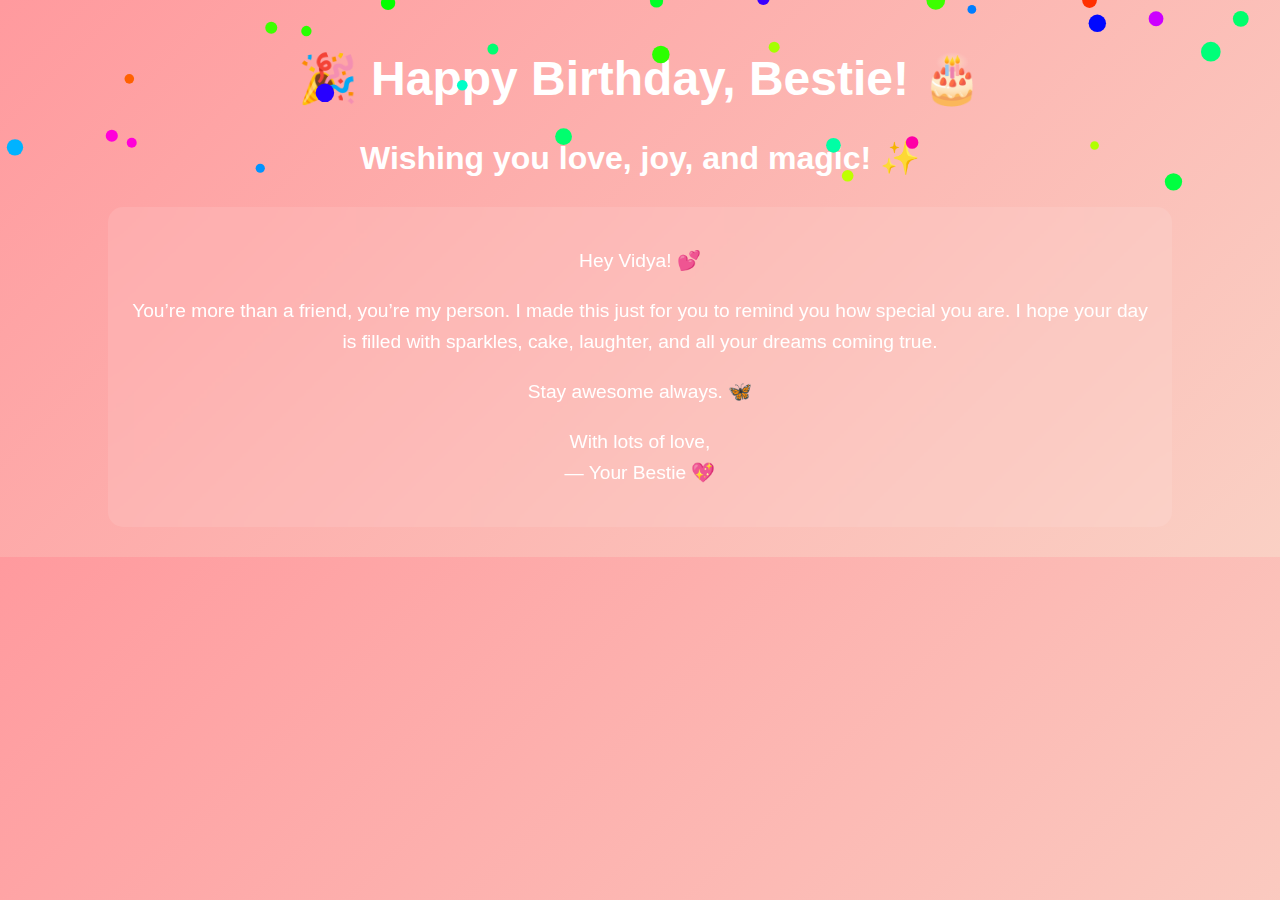
<file: index.html>
<!DOCTYPE html>
<html lang="en">
<head>
  <meta charset="UTF-8" />
  <meta name="viewport" content="width=device-width, initial-scale=1.0"/>
  <title>Happy Birthday Bestie 💖</title>
  <style>
    body {
      margin: 0;
      padding: 0;
      overflow: hidden;
      background: linear-gradient(135deg, #ff9a9e 0%, #fad0c4 100%);
      font-family: 'Comic Sans MS', cursive, sans-serif;
      text-align: center;
      color: #fff;
    }

    h1 {
      margin-top: 50px;
      font-size: 3em;
      animation: glow 2s ease-in-out infinite alternate;
    }

    h2 {
      font-size: 2em;
      margin-top: 20px;
    }

    .message {
      margin: 30px auto;
      max-width: 80%;
      font-size: 1.2em;
      line-height: 1.6;
      background: rgba(255, 255, 255, 0.1);
      padding: 20px;
      border-radius: 15px;
      backdrop-filter: blur(10px);
    }

    @keyframes glow {
      from {
        text-shadow: 0 0 10px #fff, 0 0 20px #ff0080, 0 0 30px #ff0080;
      }
      to {
        text-shadow: 0 0 20px #fff, 0 0 30px #ff66b2, 0 0 40px #ff66b2;
      }
    }

    canvas {
      position: fixed;
      top: 0;
      left: 0;
      pointer-events: none;
      z-index: 9999;
    }

    audio {
      display: none;
    }
  </style>
</head>
<body>
  <canvas id="confetti"></canvas>

  <h1>🎉 Happy Birthday, Bestie! 🎂</h1>
  <h2>Wishing you love, joy, and magic! ✨</h2>

  <div class="message">
    <p>Hey Vidya! 💕</p>
    <p>You’re more than a friend, you’re my person. I made this just for you to remind you how special you are. I hope your day is filled with sparkles, cake, laughter, and all your dreams coming true.</p>
    <p>Stay awesome always. 🦋</p>
    <p>With lots of love,<br>— Your Bestie 💖</p>
  </div>

  <audio autoplay loop>
    <source src="https://www.bensound.com/bensound-music/bensound-sunny.mp3" type="audio/mpeg">
  </audio>

  <script>
    // Confetti Animation
    const canvas = document.getElementById("confetti");
    const ctx = canvas.getContext("2d");
    canvas.width = window.innerWidth;
    canvas.height = window.innerHeight;

    const confetti = [];

    function Confetto() {
      this.x = Math.random() * canvas.width;
      this.y = Math.random() * canvas.height - canvas.height;
      this.r = Math.random() * 6 + 4;
      this.color = `hsl(${Math.random() * 360}, 100%, 50%)`;
      this.speed = Math.random() * 3 + 2;
    }

    for (let i = 0; i < 150; i++) {
      confetti.push(new Confetto());
    }

    function draw() {
      ctx.clearRect(0, 0, canvas.width, canvas.height);
      for (let i = 0; i < confetti.length; i++) {
        const c = confetti[i];
        ctx.beginPath();
        ctx.arc(c.x, c.y, c.r, 0, Math.PI * 2);
        ctx.fillStyle = c.color;
        ctx.fill();
        c.y += c.speed;
        if (c.y > canvas.height) {
          c.y = 0;
          c.x = Math.random() * canvas.width;
        }
      }
      requestAnimationFrame(draw);
    }

    draw();
    window.addEventListener("resize", () => {
      canvas.width = window.innerWidth;
      canvas.height = window.innerHeight;
    });
  </script>
</body>
</html>
</file>
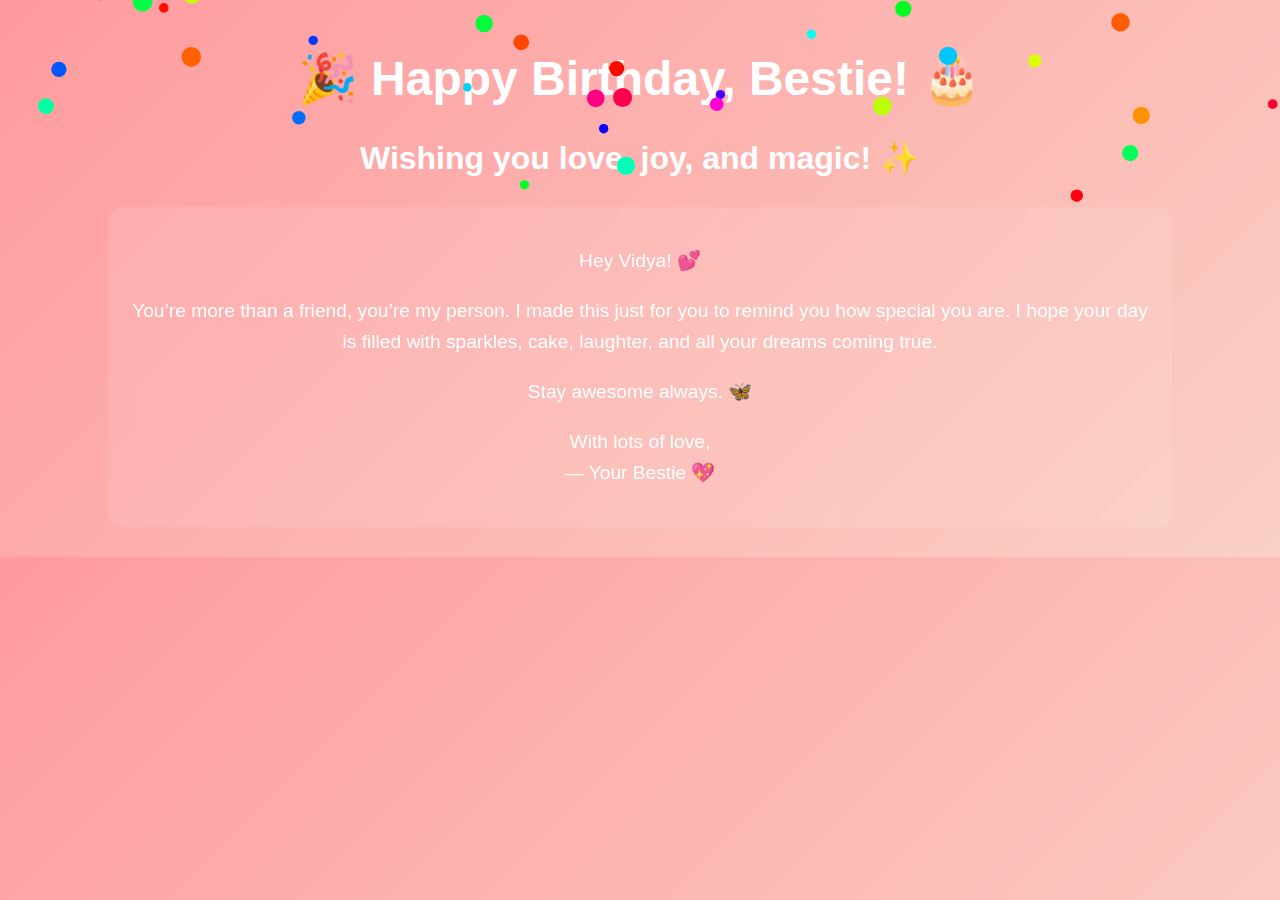
<file: demo.html>
<!DOCTYPE html>
<html lang="en">
<head>
  <meta charset="UTF-8" />
  <meta name="viewport" content="width=device-width, initial-scale=1.0"/>
  <title>Happy Birthday Bestie 💖</title>
  <style>
    body {
      margin: 0;
      padding: 0;
      overflow: hidden;
      background: linear-gradient(135deg, #ff9a9e 0%, #fad0c4 100%);
      font-family: 'Comic Sans MS', cursive, sans-serif;
      text-align: center;
      color: #fff;
    }

    h1 {
      margin-top: 50px;
      font-size: 3em;
      animation: glow 2s ease-in-out infinite alternate;
    }

    h2 {
      font-size: 2em;
      margin-top: 20px;
    }

    .message {
      margin: 30px auto;
      max-width: 80%;
      font-size: 1.2em;
      line-height: 1.6;
      background: rgba(255, 255, 255, 0.1);
      padding: 20px;
      border-radius: 15px;
      backdrop-filter: blur(10px);
    }

    @keyframes glow {
      from {
        text-shadow: 0 0 10px #fff, 0 0 20px #ff0080, 0 0 30px #ff0080;
      }
      to {
        text-shadow: 0 0 20px #fff, 0 0 30px #ff66b2, 0 0 40px #ff66b2;
      }
    }

    canvas {
      position: fixed;
      top: 0;
      left: 0;
      pointer-events: none;
      z-index: 9999;
    }

    audio {
      display: none;
    }
  </style>
</head>
<body>
  <canvas id="confetti"></canvas>

  <h1>🎉 Happy Birthday, Bestie! 🎂</h1>
  <h2>Wishing you love, joy, and magic! ✨</h2>

  <div class="message">
    <p>Hey Vidya! 💕</p>
    <p>You’re more than a friend, you’re my person. I made this just for you to remind you how special you are. I hope your day is filled with sparkles, cake, laughter, and all your dreams coming true.</p>
    <p>Stay awesome always. 🦋</p>
    <p>With lots of love,<br>— Your Bestie 💖</p>
  </div>

  <audio autoplay loop>
    <source src="https://www.bensound.com/bensound-music/bensound-sunny.mp3" type="audio/mpeg">
  </audio>

  <script>
    // Confetti Animation
    const canvas = document.getElementById("confetti");
    const ctx = canvas.getContext("2d");
    canvas.width = window.innerWidth;
    canvas.height = window.innerHeight;

    const confetti = [];

    function Confetto() {
      this.x = Math.random() * canvas.width;
      this.y = Math.random() * canvas.height - canvas.height;
      this.r = Math.random() * 6 + 4;
      this.color = `hsl(${Math.random() * 360}, 100%, 50%)`;
      this.speed = Math.random() * 3 + 2;
    }

    for (let i = 0; i < 150; i++) {
      confetti.push(new Confetto());
    }

    function draw() {
      ctx.clearRect(0, 0, canvas.width, canvas.height);
      for (let i = 0; i < confetti.length; i++) {
        const c = confetti[i];
        ctx.beginPath();
        ctx.arc(c.x, c.y, c.r, 0, Math.PI * 2);
        ctx.fillStyle = c.color;
        ctx.fill();
        c.y += c.speed;
        if (c.y > canvas.height) {
          c.y = 0;
          c.x = Math.random() * canvas.width;
        }
      }
      requestAnimationFrame(draw);
    }

    draw();
    window.addEventListener("resize", () => {
      canvas.width = window.innerWidth;
      canvas.height = window.innerHeight;
    });
  </script>
</body>
</html>
</file>
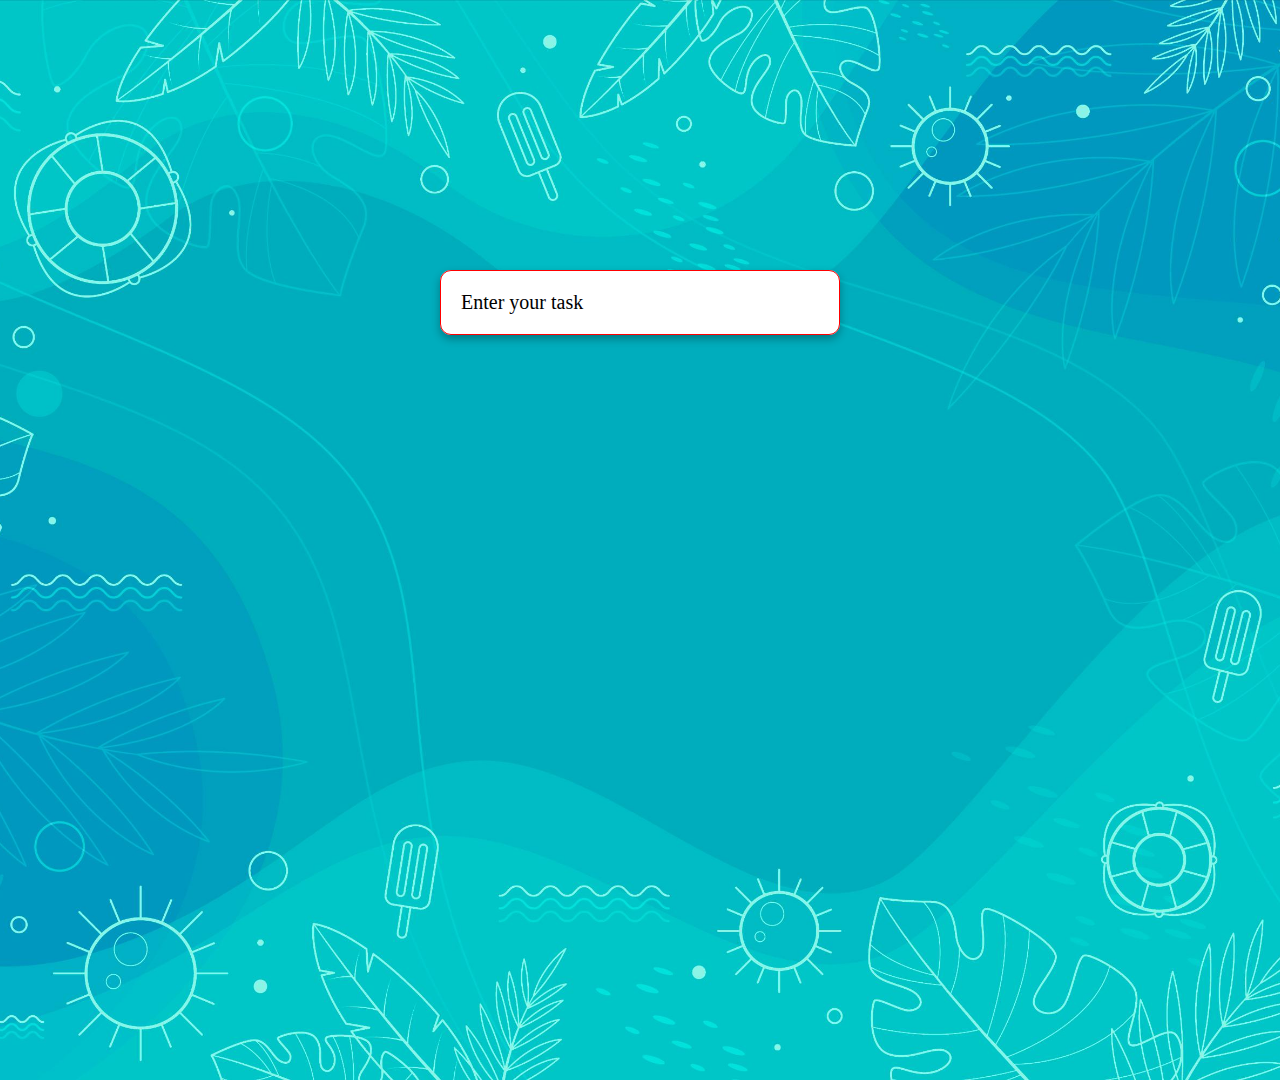
<file: p1/p1.html>
<!DOCTYPE html>
<html lang="en">
<head>
    <meta charset="UTF-8">
    <meta http-equiv="X-UA-Compatible" content="IE=edge">
    <meta name="viewport" content="width=device-width, initial-scale=1.0">
    <title>Document</title>
   <link rel="stylesheet" href="p1.css">
   <link rel="stylesheet" href="https://cdnjs.cloudflare.com/ajax/libs/font-awesome/6.4.2/css/all.min.css" />
</head>
<body>
  <img src="ss.jpg">
    <form class="form">
        <input type="text" class="input" placeholder="Enter your task" autocomplete="off">
        <ul class="list">
          <!-- <li class="checked">Buy car<i class="fa-solid fa-square-check"></i><i class="fa-solid fa-trash"></i></li>
            <li>Buy turbo<i class="fa-solid fa-square-check"></i>
            <i class="fa-solid fa-trash"></i></li> -->
        </ul>   
    </form>
    <script src="p1.js"></script>
</body>
</html>
</file>
<file: p1/p1.css>
body{
    margin: 0%;
    display: flex;
    justify-content: center;
   
   
}
.form{
    position: absolute;
    top: 30%;
    box-shadow: 0 4px 8px rgba(0,0,0,0.3);
    width: 400px;
    background-color: lightblue;
    border-radius: 11px;
    align-items: center;
}

.input{
    width: 100%;
    box-sizing: border-box;
    padding: 20px;
    border-radius: 11px;
    border: none;
    font-size: 20px;
    font-family: cursive;
    border: 1px red solid;
}
.input::placeholder{
    color:black;
}

.list{
    padding: 0;
    margin: 0;
}

.list li{
    list-style-type: none;
    padding: 20px;
    font-family: cursive;
    border-top: dotted;
    border-color: silver;
    position: relative;

}

.list li .fa-trash{
    color: red;
    position: absolute;
    right:10px;
    top:50%;
    transform: translateY(-50%);
    cursor: pointer;
}

.list li .fa-square-check{
    color: green;
    position: absolute;
    right:40px;
    top:50%;
    transform: translateY(-50%);
    cursor: pointer;
}

.list li.checked{
    color:blue;
    text-decoration: line-through;
}
.list li.checked .fa-square-check{
    color: blue;
}
img{
    max-width: 1920px;
    max-height: 1080px;
}
</file>
